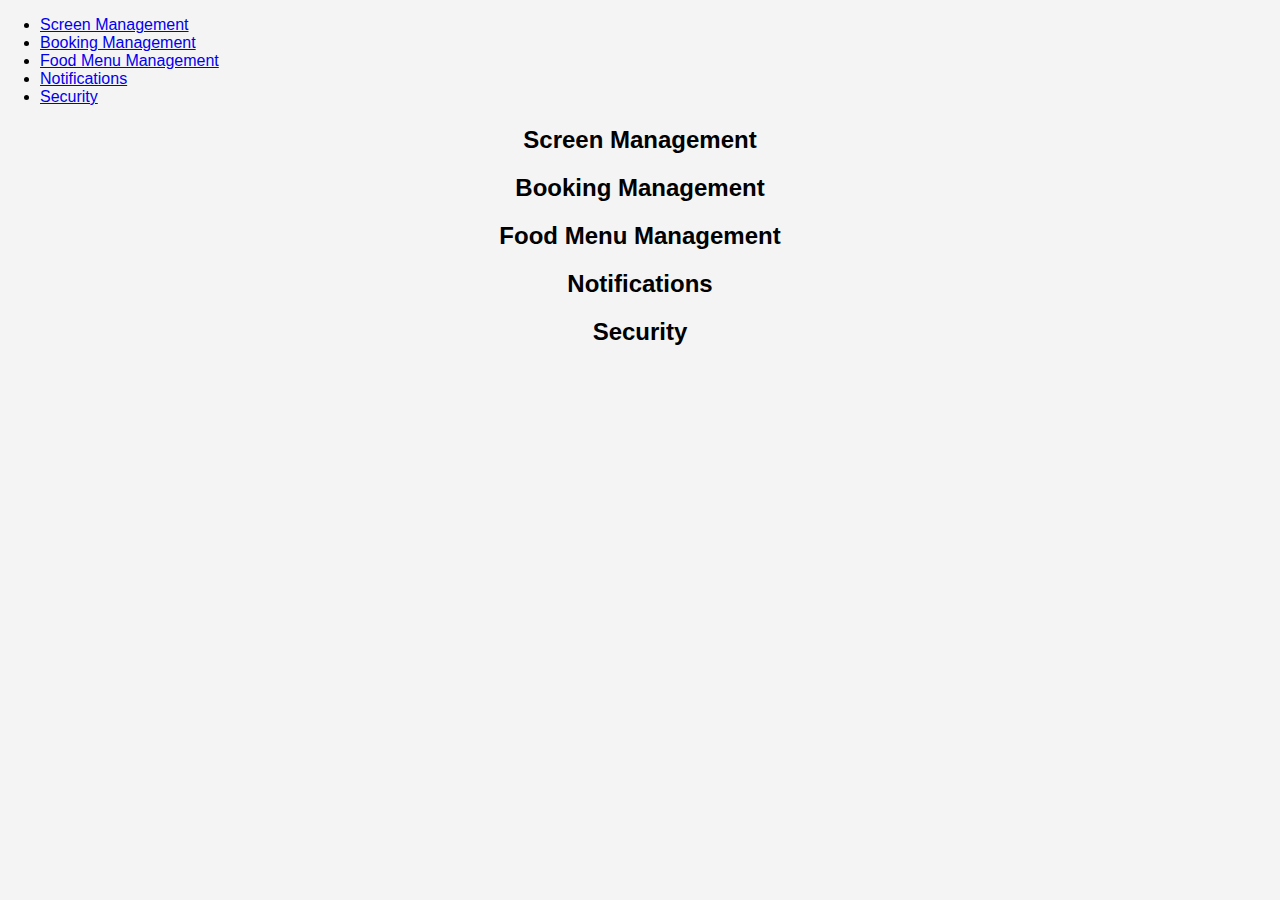
<file: index.html>
<!DOCTYPE html>
<html lang="en">
<head>
    <meta charset="UTF-8">
    <meta name="viewport" content="width=device-width, initial-scale=1.0">
    <title>Cinema Booking Admin</title>
    <link rel="stylesheet" href="styles.css">
</head>
<body>
    <div class="container">
        <nav>
            <ul>
                <li><a href="#screen-management">Screen Management</a></li>
                <li><a href="#booking-management">Booking Management</a></li>
                <li><a href="#food-menu-management">Food Menu Management</a></li>
                <li><a href="#notifications">Notifications</a></li>
                <li><a href="#security">Security</a></li>
            </ul>
        </nav>
        <main>
            <section id="screen-management">
                <h2>Screen Management</h2>
                <!-- Form for screen management -->
            </section>
            <section id="booking-management">
                <h2>Booking Management</h2>
                <!-- Form for booking management -->
            </section>
            <section id="food-menu-management">
                <h2>Food Menu Management</h2>
                <!-- Form for food menu management -->
            </section>
            <section id="notifications">
                <h2>Notifications</h2>
                <!-- Form for notifications -->
            </section>
            <section id="security">
                <h2>Security</h2>
                <!-- Form for security settings -->
            </section>
        </main>
    </div>
</body>
</html>
</file>
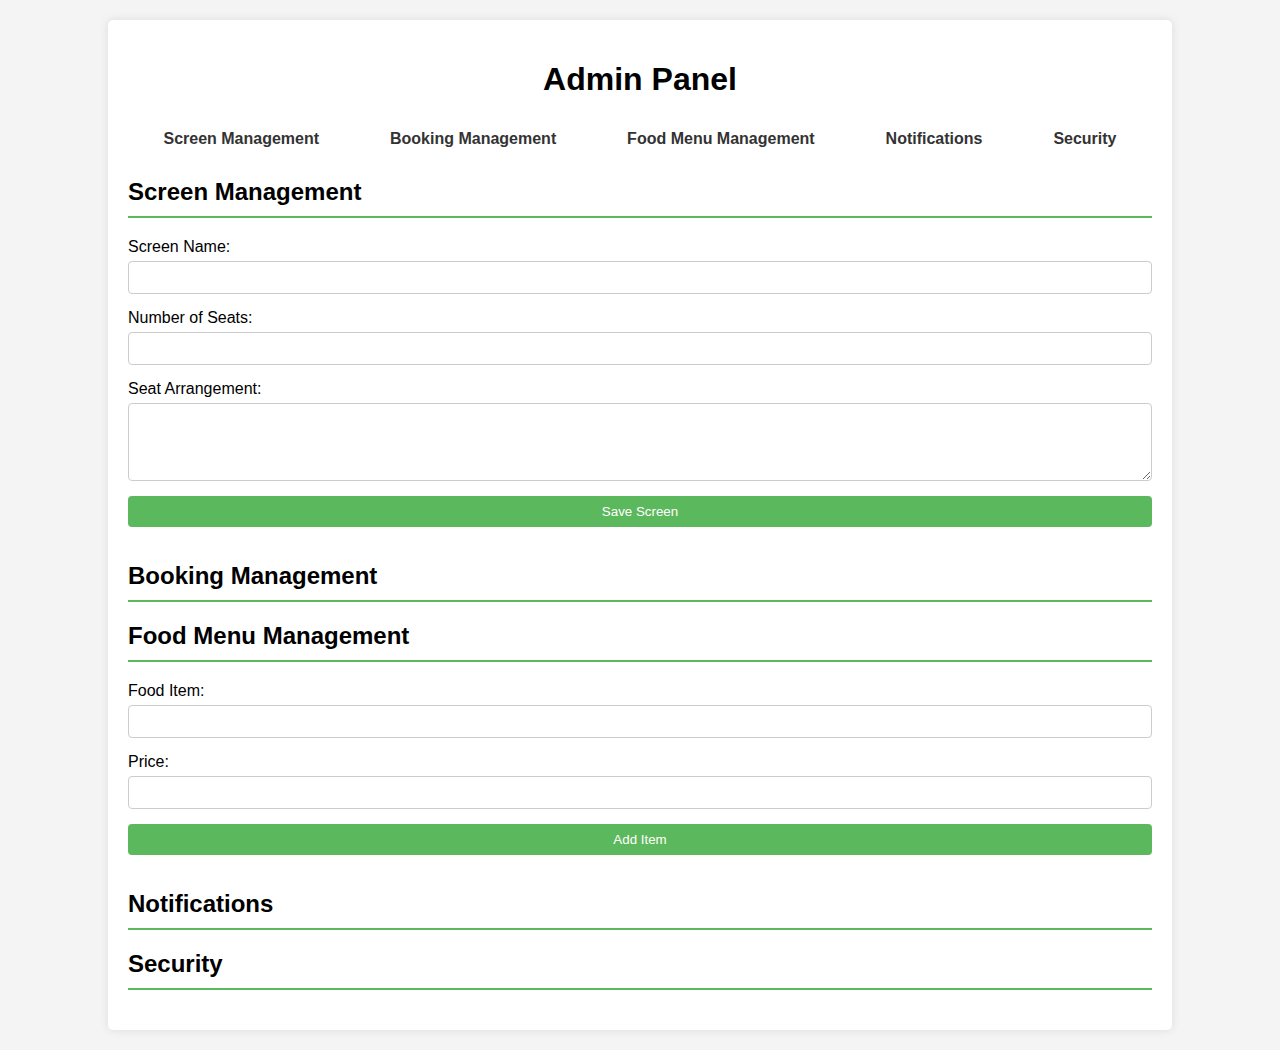
<file: admin.html>
<!DOCTYPE html>
<html lang="en">
<head>
    <meta charset="UTF-8">
    <meta name="viewport" content="width=device-width, initial-scale=1.0">
    <title>Admin Panel</title>
    <link rel="stylesheet" href="styles2.css">
</head>
<body>
    <form action="notification.html" method="get">
    <div class="admin-container">
        <h1>Admin Panel</h1>
        <nav>
            <ul>
                <li><a href="#screen-management">Screen Management</a></li>
                <li><a href="#booking-management">Booking Management</a></li>
                <li><a href="#food-menu-management">Food Menu Management</a></li>
                <li><a href="#notifications">Notifications</a></li>
                <li><a href="#security">Security</a></li>
            </ul>
        </nav>
    </form>
        <section id="screen-management">
            <h2>Screen Management</h2>
            <form>
                <label for="screen-name">Screen Name:</label>
                <input type="text" id="screen-name" name="screen-name" required>
                
                <label for="num-seats">Number of Seats:</label>
                <input type="number" id="num-seats" name="num-seats" required>
                
                <label for="seat-arrangement">Seat Arrangement:</label>
                <textarea id="seat-arrangement" name="seat-arrangement" rows="4" required></textarea>
                
                <button type="submit">Save Screen</button>
            </form>
        </section>
        <section id="booking-management">
            <h2>Booking Management</h2>
            <!-- Booking management tools -->
        </section>
        <section id="food-menu-management">
            <h2>Food Menu Management</h2>
            <form>
                <label for="food-item">Food Item:</label>
                <input type="text" id="food-item" name="food-item" required>
                
                <label for="price">Price:</label>
                <input type="number" id="price" name="price" required>
                
                <button type="submit">Add Item</button>
            </form>
            <!-- Food menu list and management -->
        </section>
        <section id="notifications">
            <h2>Notifications</h2>
            <!-- Notification settings and tools -->
        </section>
        <section id="security">
            <h2>Security</h2>
            <!-- Security settings and tools -->
        </section>
    </div>
</body>
</html>
</file>
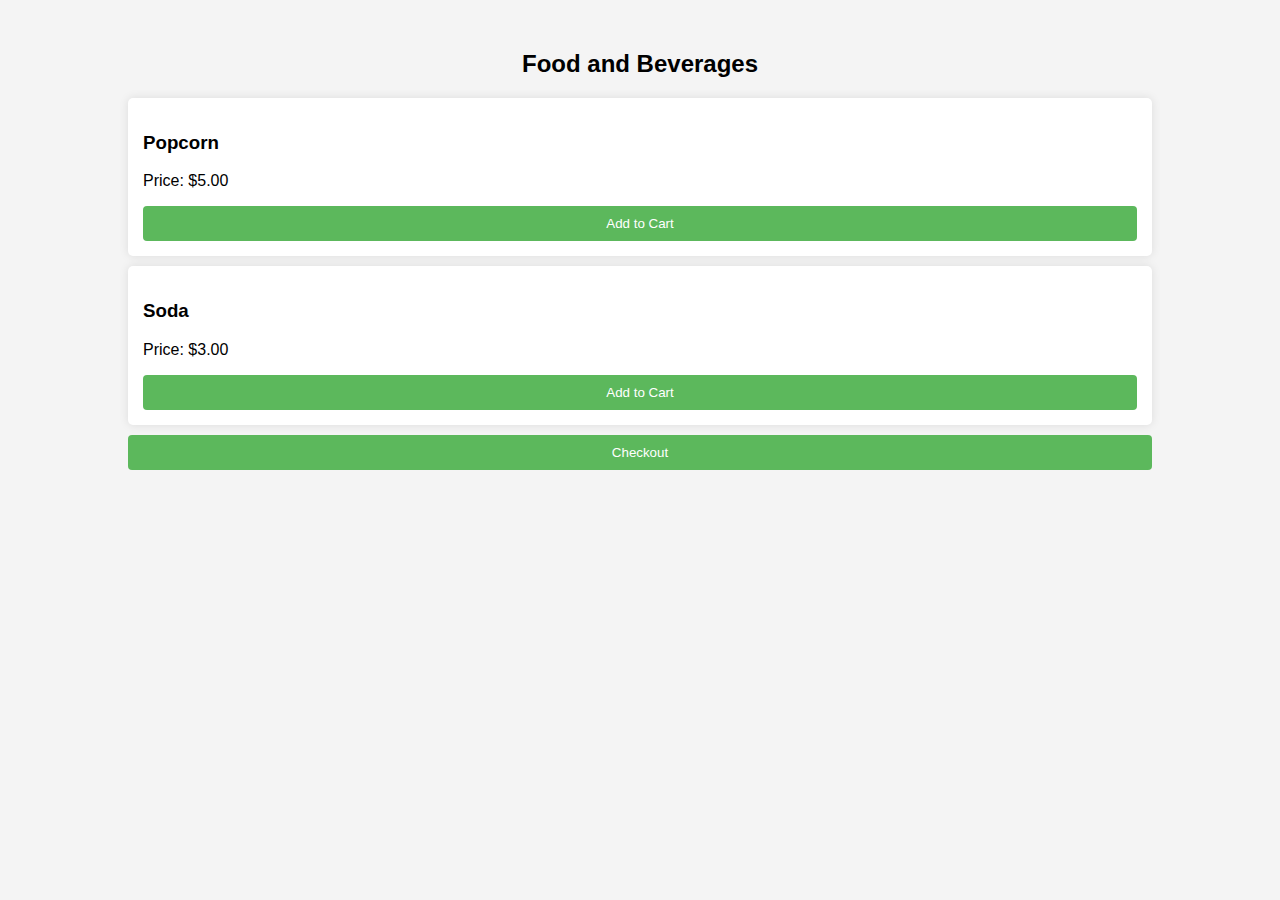
<file: food.html>
<!DOCTYPE html>
<html lang="en">
<head>
    <meta charset="UTF-8">
    <meta name="viewport" content="width=device-width, initial-scale=1.0">
    <title>Food Menu</title>
    <link rel="stylesheet" href="styles.css">
</head>
<body>
    <form action="screen.html" method="get">
    <div class="food-menu">
        <h2>Food and Beverages</h2>
        <div class="food-item">
            <h3>Popcorn</h3>
            <p>Price: $5.00</p>
            <button>Add to Cart</button>
        </div>
        <div class="food-item">
            <h3>Soda</h3>
            <p>Price: $3.00</p>
            <button>Add to Cart</button>
        </div>
        <!-- Add more food items as needed -->
        <button>Checkout</button>
    </div>
</body>
</html>
</file>
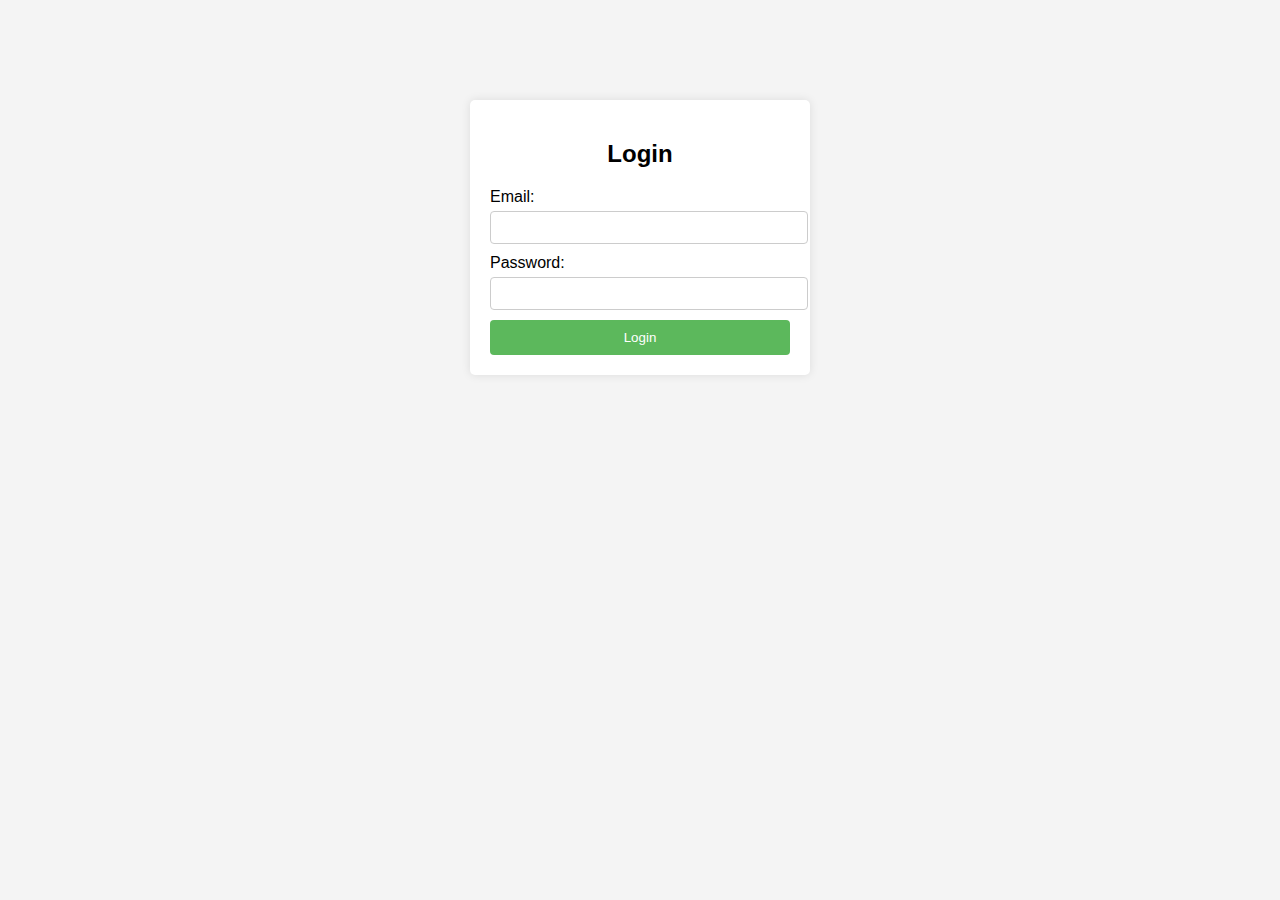
<file: login.html>
<!DOCTYPE html>
<html lang="en">
<head>
    <meta charset="UTF-8">
    <meta name="viewport" content="width=device-width, initial-scale=1.0">
    <title>Login</title>
    <link rel="stylesheet" href="styles.css">
</head>
<body>
    <form action="movie.html" method="get">
    <div class="form-container">
        <h2>Login</h2>
        <form id="loginForm">
            <label for="email">Email:</label>
            <input type="email" id="email" name="email" required>
            
            <label for="password">Password:</label>
            <input type="password" id="password" name="password" required>
            
            <button type="submit">Login</button>
        </form>
    </div>
</body>
</html>
</file>
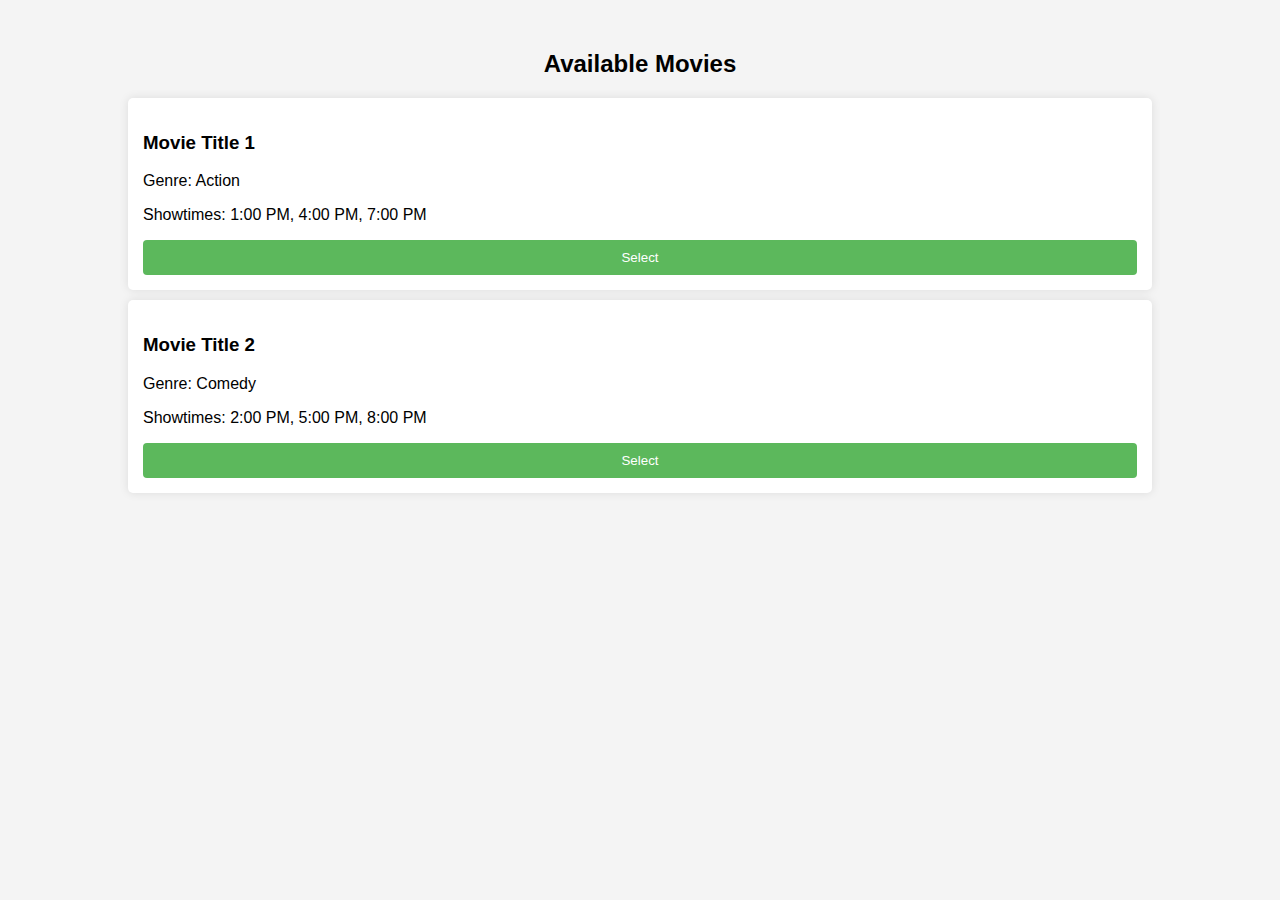
<file: movie.html>
<!DOCTYPE html>
<html lang="en">
<head>
    <meta charset="UTF-8">
    <meta name="viewport" content="width=device-width, initial-scale=1.0">
    <title>Movie Selection</title>
    <link rel="stylesheet" href="styles.css">
</head>
<body>
    <form action="seats.html" method="get">
    <div class="movie-list">
        <h2>Available Movies</h2>
        <div class="movie-item">
            <h3>Movie Title 1</h3>
            <p>Genre: Action</p>
            <p>Showtimes: 1:00 PM, 4:00 PM, 7:00 PM</p>
            <button>Select</button>
        </div>
        <div class="movie-item">
            <h3>Movie Title 2</h3>
            <p>Genre: Comedy</p>
            <p>Showtimes: 2:00 PM, 5:00 PM, 8:00 PM</p>
            <button>Select</button>
        </div>
        <!-- Add more movie items as needed -->
    </div>
</body>
</html>
</file>
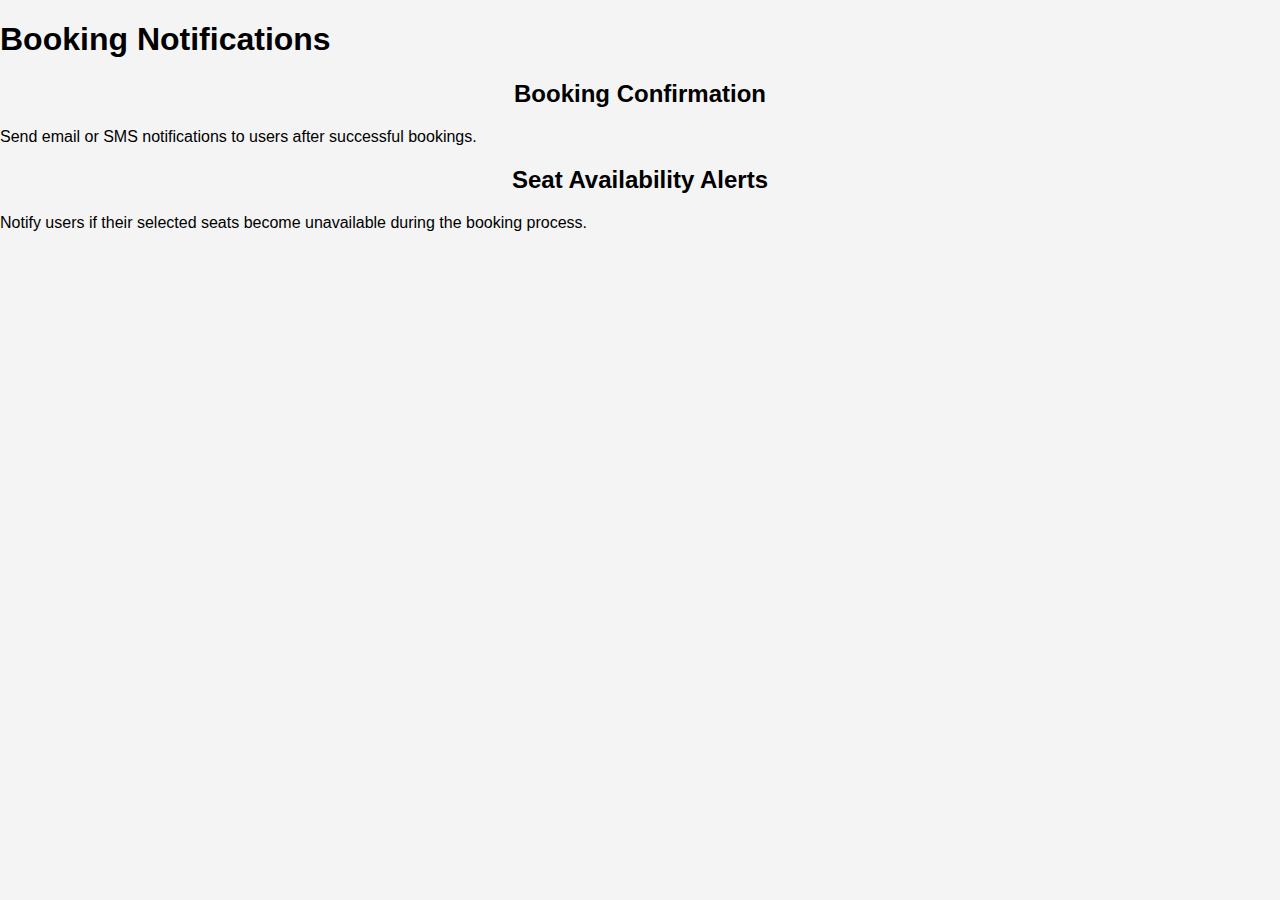
<file: notification.html>
<!DOCTYPE html>
<html lang="en">
<head>
    <meta charset="UTF-8">
    <meta name="viewport" content="width=device-width, initial-scale=1.0">
    <title>Booking Notifications</title>
    <link rel="stylesheet" href="styles.css">
</head>
<body>
    <div class="container">
        <h1>Booking Notifications</h1>
        
        <div class="notification">
            <h2>Booking Confirmation</h2>
            <p>Send email or SMS notifications to users after successful bookings.</p>
        </div>
        
        <div class="notification">
            <h2>Seat Availability Alerts</h2>
            <p>Notify users if their selected seats become unavailable during the booking process.</p>
        </div>
    </div>
</body>
</html>
</file>
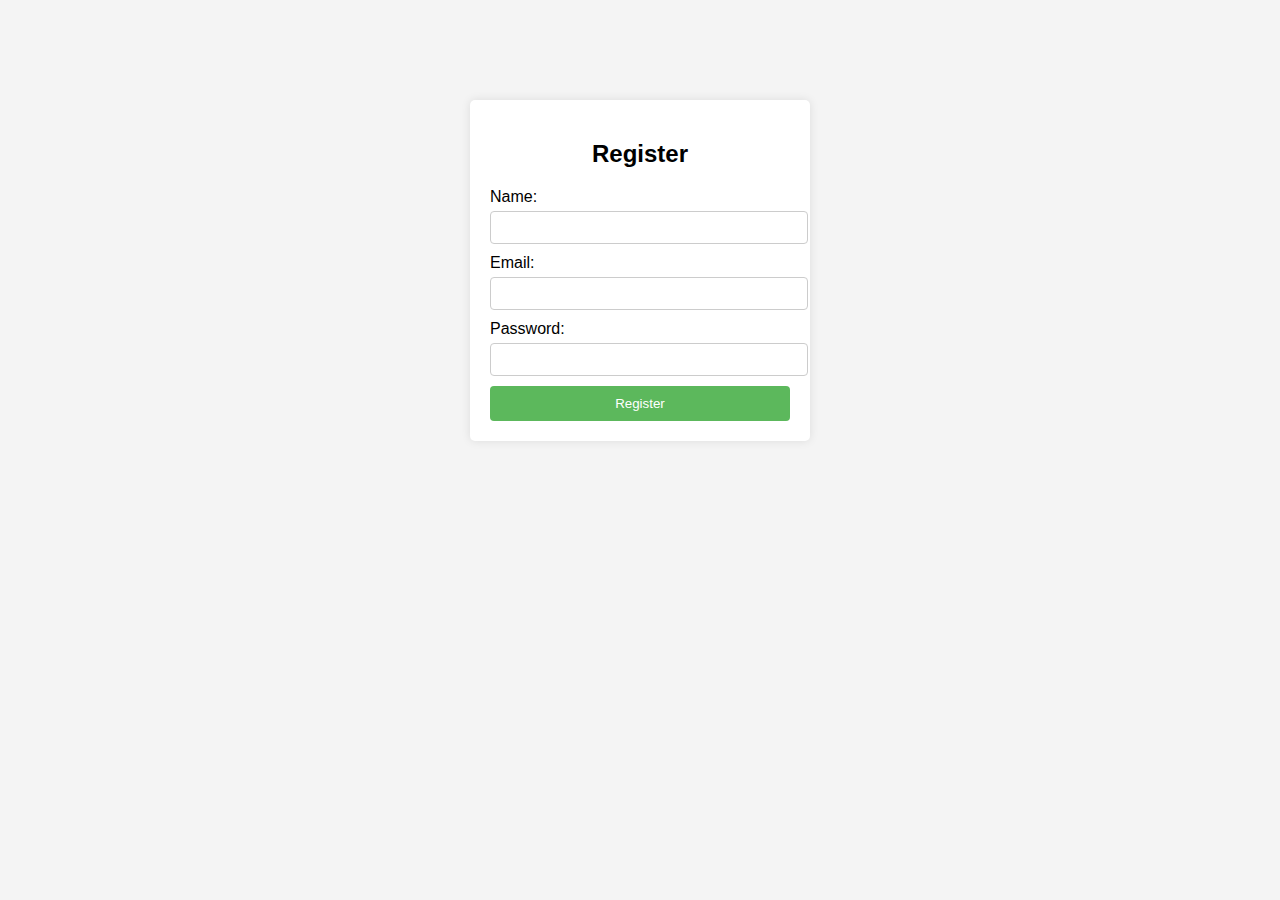
<file: register.html>
<!DOCTYPE html>
<html lang="en">
<head>
    <meta charset="UTF-8">
    <meta name="viewport" content="width=device-width, initial-scale=1.0">
    <title>Register</title>
    <link rel="stylesheet" href="styles.css">
</head>
<body>
    <form action="login.html" method="get">
    <div class="form-container">
        <h2>Register</h2>
        <form id="registerForm">
            <label for="name">Name:</label>
            <input type="text" id="name" name="name" required>
            
            <label for="email">Email:</label>
            <input type="email" id="email" name="email" required>
            
            <label for="password">Password:</label>
            <input type="password" id="password" name="password" required>
            
            <button type="submit">Register</button>

        </form>
    </div>
</body>
</html>
</file>
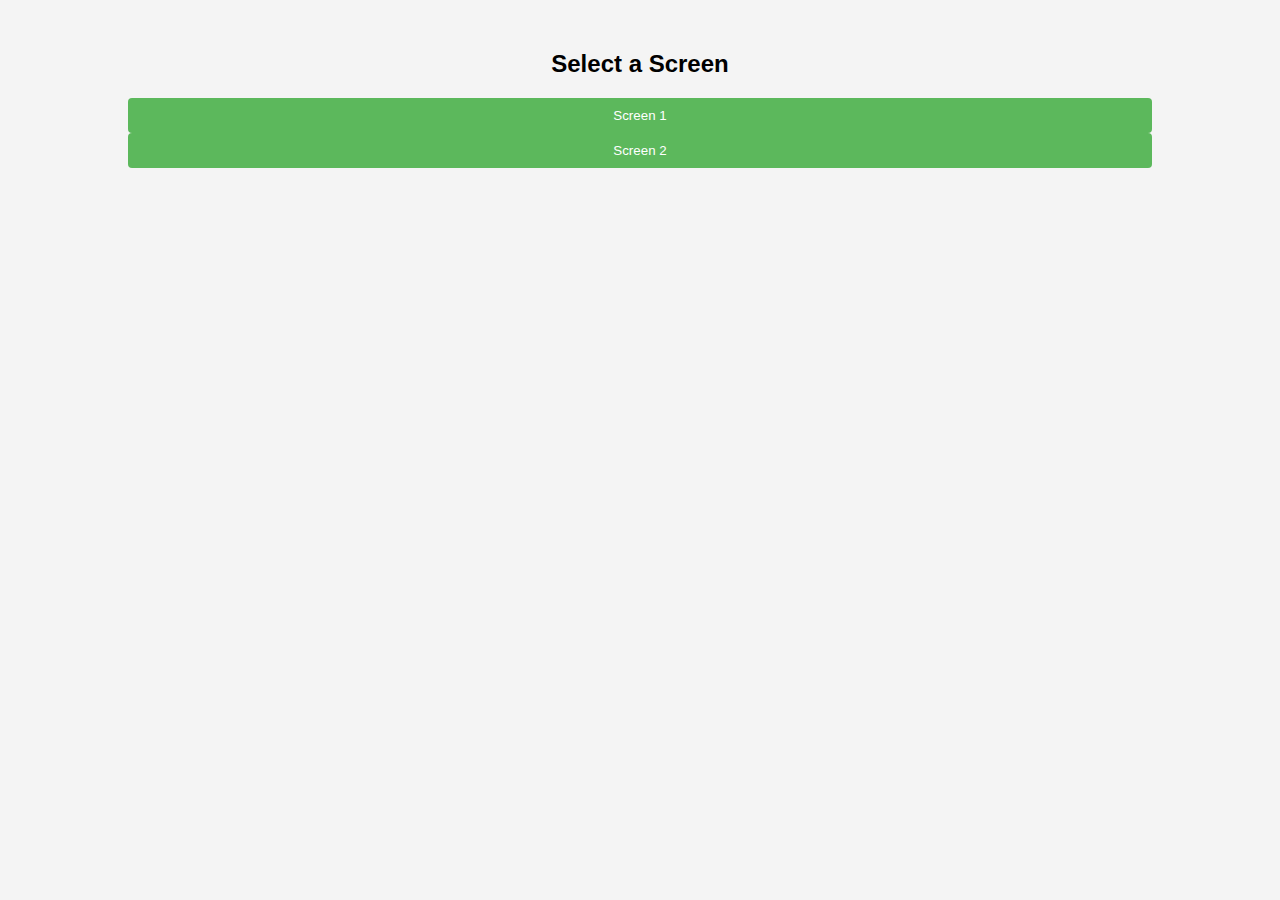
<file: screen.html>
<!DOCTYPE html>
<html lang="en">
<head>
    <meta charset="UTF-8">
    <meta name="viewport" content="width=device-width, initial-scale=1.0">
    <title>Screen Selection</title>
    <link rel="stylesheet" href="styles.css">
</head>
<body>
    <form action="admin.html" method="get">
    <div class="screen-selection">
        <h2>Select a Screen</h2>
        <button>Screen 1</button>
        <button>Screen 2</button>
        <!-- Add more screen options if applicable -->
    </div>
</form>
</body>
</html>
</file>
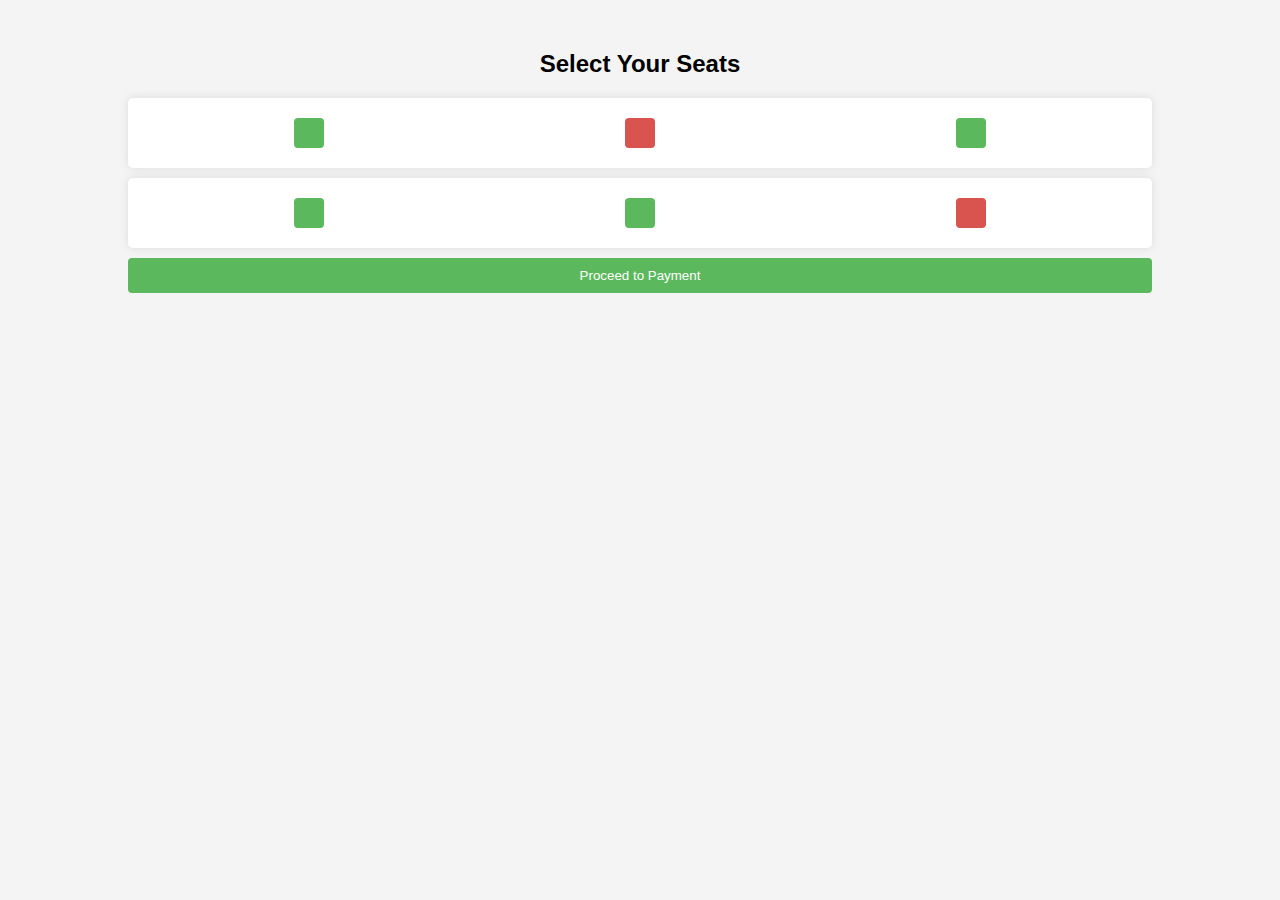
<file: seats.html>
<!DOCTYPE html>
<html lang="en">
<head>
    <meta charset="UTF-8">
    <meta name="viewport" content="width=device-width, initial-scale=1.0">
    <title>Seat Selection</title>
    <link rel="stylesheet" href="styles.css">
</head>
<body>
    <form action="food.html" method="get">
    <div class="seating-map">
        <h2>Select Your Seats</h2>
        <!-- Simplified seating layout for example purposes -->
        <div class="row">
            <span class="seat available"></span>
            <span class="seat booked"></span>
            <span class="seat available"></span>
        </div>
        <div class="row">
            <span class="seat available"></span>
            <span class="seat available"></span>
            <span class="seat booked"></span>
        </div>
        <!-- Add more rows and seats as needed -->
        <button>Proceed to Payment</button>
    </div>
</body>
</html>
</file>
<file: styles.css>
body {
    font-family: Arial, sans-serif;
    margin: 0;
    padding: 0;
    background-color: #f4f4f4;
}

.form-container {
    width: 300px;
    margin: 100px auto;
    padding: 20px;
    background-color: white;
    box-shadow: 0 0 10px rgba(0,0,0,0.1);
    border-radius: 5px;
}

h2 {
    text-align: center;
}

form label {
    display: block;
    margin-bottom: 5px;
}

form input {
    width: 100%;
    padding: 8px;
    margin-bottom: 10px;
    border: 1px solid #ccc;
    border-radius: 4px;
}

button {
    width: 100%;
    padding: 10px;
    background-color: #5cb85c;
    color: white;
    border: none;
    border-radius: 4px;
    cursor: pointer;
}

button:hover {
    background-color: #4cae4c;
}

.movie-list, .seating-map, .food-menu, .screen-selection {
    width: 80%;
    margin: 50px auto;
}

.movie-item, .food-item, .row {
    background-color: white;
    padding: 15px;
    margin-bottom: 10px;
    border-radius: 5px;
    box-shadow: 0 0 10px rgba(0,0,0,0.1);
}

.row {
    display: flex;
    justify-content: space-around;
}

.seat {
    width: 30px;
    height: 30px;
    background-color: #5cb85c;
    margin: 5px;
    border-radius: 4px;
    cursor: pointer;
}

.seat.booked {
    background-color: #d9534f;
}

.seat:hover:not(.booked) {
    background-color: #4cae4c;
}
</file>
<file: styles2.css>
body {
    font-family: Arial, sans-serif;
    margin: 0;
    padding: 0;
    background-color: #f4f4f4;
}

.admin-container {
    width: 80%;
    margin: 20px auto;
    padding: 20px;
    background-color: white;
    box-shadow: 0 0 10px rgba(0,0,0,0.1);
    border-radius: 5px;
}

h1 {
    text-align: center;
}

nav ul {
    list-style-type: none;
    padding: 0;
    display: flex;
    justify-content: space-around;
}

nav ul li {
    margin: 10px;
}

nav ul li a {
    text-decoration: none;
    color: #333;
    font-weight: bold;
}

nav ul li a:hover {
    color: #5cb85c;
}

section {
    margin: 20px 0;
}

section h2 {
    border-bottom: 2px solid #5cb85c;
    padding-bottom: 10px;
}

form {
    display: flex;
    flex-direction: column;
}

form label {
    margin-bottom: 5px;
}

form input, form textarea, form button {
    margin-bottom: 15px;
    padding: 8px;
    border: 1px solid #ccc;
    border-radius: 4px;
}

form button {
    background-color: #5cb85c;
    color: white;
    border: none;
    cursor: pointer;
}

form button:hover {
    background-color: #4cae4c;
}
</file>
